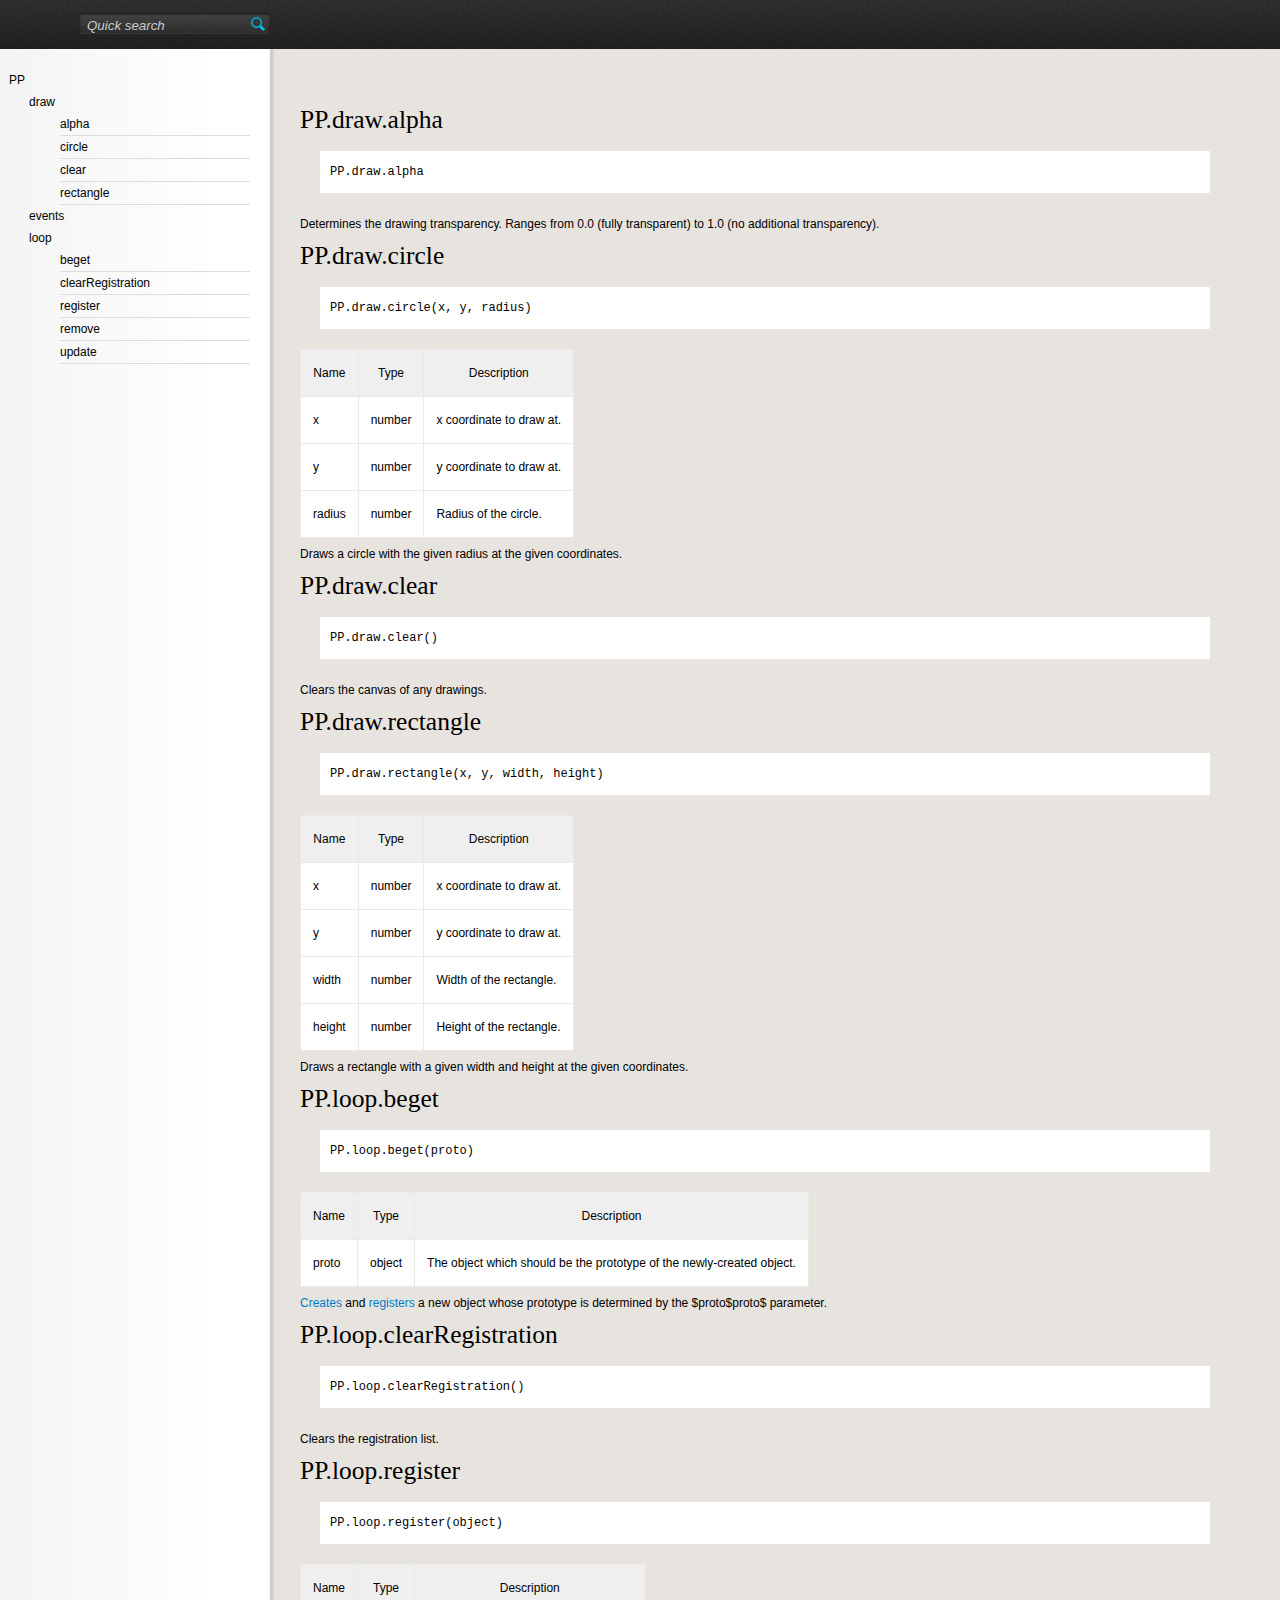
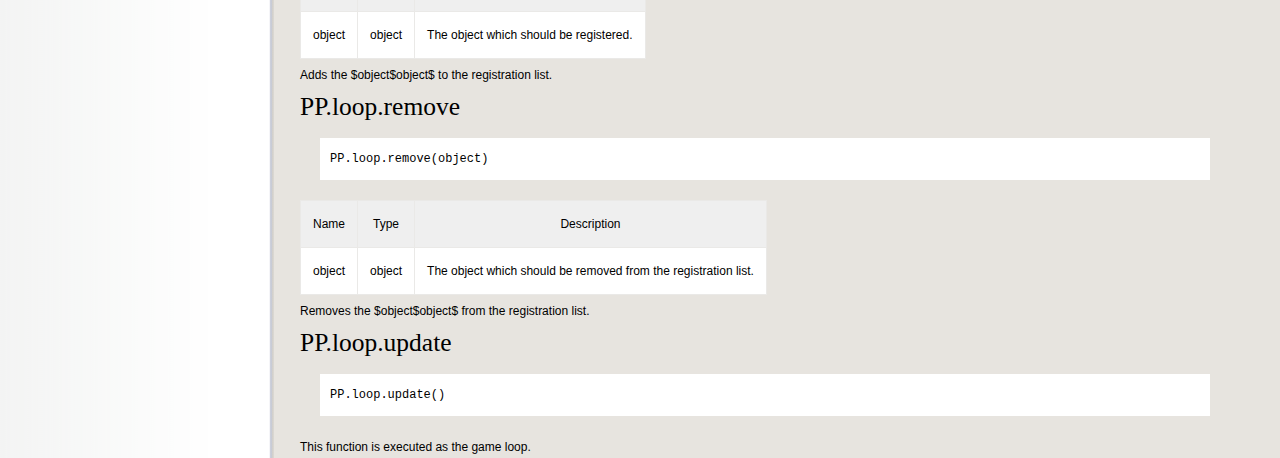
<file: documentation2/index.html>
<!DOCTYPE html>
<html>
	<head>
		<title>Propulsion Documentation</title>
		<link rel="stylesheet" href="css/reset.css" />
		<link rel="stylesheet" href="css/style.css" />
	</head>
	
	<body>
		<div id="header">
			<input id="quicksearch" type="text" />
		</div>
		
		<div id="menu"></div>

		<div id="content"></div>
		
		<script type="text/javascript" src="javascript/jquery.js"></script>
		<script type="text/javascript" src="javascript/menuPlugin.js"></script>
		<script type="text/javascript" src="javascript/documentation.js"></script>
		<script type="text/javascript" src="javascript/doc_builder.js"></script>
	</body>
</html>
</file>
<file: documentation2/css/style.css>
#content a, a:link, a:visited {
	color: #007CC6;
	text-decoration: none;
}

a:hover {
	text-decoration: underline;
	cursor: pointer;
}

#menu a:link, #menu a:visited {
	color: black;
}

table {
	margin-top: 5px;
	margin-bottom: 5px;
}

thead {
	background-color: #efefef;
	text-align: center;
}

td {
	padding: 1em;
	border-color: #eae9e7;
	border-width: 1px;
	border-style: solid;
	border-collapse: collapse;
}

tbody {
	background-color: white;
}

body {
	background-color: #e7e4df;
	background-repeat: repeat-y;
	font-family: helvetica,Verdana,Arial,Geneva,Helvetica,sans-serif;
	font-size: 12px;
	line-height: 22px;
	background-image: url('../images/bg-nav.png');
}

h1, .title {
	font-family: 'MyriadProSemibold';
}

h1 {
	font-size: 2.813em;
}

#menu > ul ul {
	margin-left: 20px;
}

#menu .item {
	border-bottom-style: solid;
	border-bottom-width: 1px;
	border-color: #DDD;
}

.menu_title {
	margin-left: -11px;
}

.arrow {
	width: 15px;
	height: 22px;
	background-repeat: no-repeat;
	background-position: left center;
	float: left;
}

.right_arrow {
	background-image: url('../images/right-arrow.png');
}

.right_arrow:hover {
	background-image: url('../images/right-arrow-hover.png');
}

.down_arrow {
	background-image: url('../images/down-arrow.png');
}

.down_arrow:hover {
	background-image: url('../images/down-arrow-hover.png');
}

.title {
	font-size: 2.125em;
	margin-top: 10px;
}

.usage {
	font-family: "Courier New","Andale Mono",monospace;
	margin: 20px;
	background-color: white;
	padding: 10px;
}

#header {
	position: absolute;
	top: 0;
	left: 0;
	right: 0;
	height: 49px;
	background-color: black;
	background-image: url('../images/bg-header.png');
}

#menu {
	position: absolute;
	top: 49px;
	left: 0;
	bottom: 0;
	width: 230px;
	padding: 20px 0 0 20px;
}

#content {
	position: absolute;
	top: 49px;
	bottom: 0;
	right: 0px;
	left: 250px;
	padding: 50px;
}

#quicksearch {
	position: absolute;
	top: 13px;
	left: 79px;
	background-image: url('../images/search-sprite.png');
	background-repeat: no-repeat;
	background-color: transparent;
	padding: 4px 23px 3px 8px;
	border-style: none;
	width: 160px;
	height: 16px;
	color: #CCCCCC;
	font-style: italic;
	font-family: Helvetica,'MyriadWebProRegular';
}

.qsactive {
	background-position: 0px -23px;
	color: black !important;
	font-style: normal !important;
}
</file>
